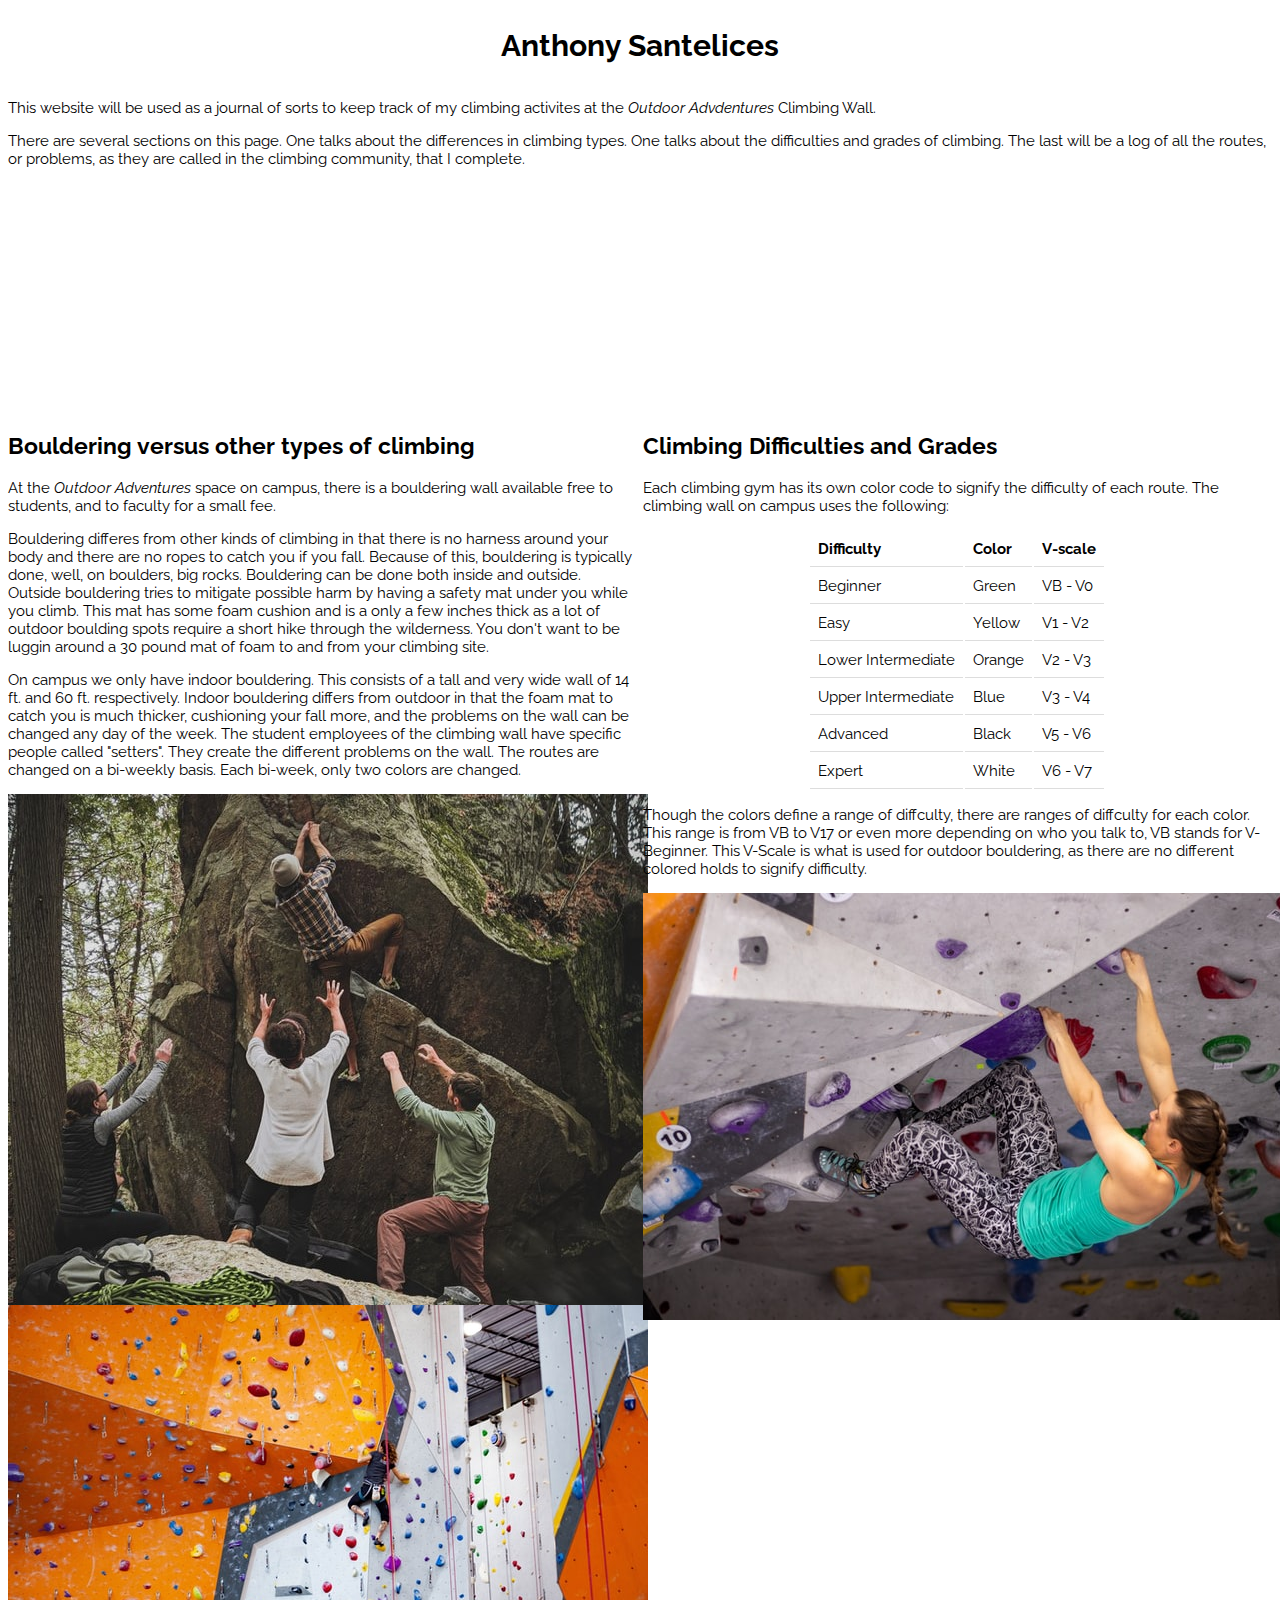
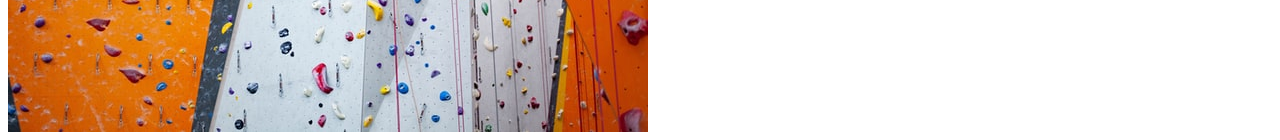
<file: index.html>
<!DOCTYPE html>
<html lang="en">
    <head>
        <meta charset="utf-8"/>
        <title>Anthony's Climbing Adventures</title>
        <link href="css/style.css" rel="stylesheet"/>
    </head>

    <body>
        <header>
            <h1>Anthony Santelices</h1>
        </header>

        <main>
            <section id="intro">
                <p>This website will be used as a journal of sorts to keep track of my climbing activites at the <em>Outdoor Advdentures</em> Climbing Wall.</p>
                <p>There are several sections on this page. One talks about the differences in climbing types. One talks about the difficulties and grades of climbing. The last will be a log of all 
                    the routes, or problems, as they are called in the climbing community, that I complete.</p>
                </section>

            <section id="type">
                <h2>Bouldering versus other types of climbing</h2>

                    <p>At the <em>Outdoor Adventures</em> space on campus, there is a bouldering wall available free to students, and to faculty for a small fee.</p>

                    <p>
                        Bouldering differes from other kinds of climbing in that there is no harness around your body and there are no ropes to catch you if you fall.
                        Because of this, bouldering is typically done, well, on boulders, big rocks. Bouldering can be done both inside and outside. Outside bouldering tries to mitigate possible harm
                        by having a safety mat under you while you climb. This mat has some foam cushion and is a only a few inches thick as a lot of outdoor boulding spots require a short hike 
                        through the wilderness. You don't want to be luggin around a 30 pound mat of foam to and from your climbing site.
                    </p>

                    <p>
                        On campus we only have indoor bouldering. This consists of a tall and very wide wall of 14 ft. and 60 ft. respectively. Indoor bouldering differs from outdoor in that the foam 
                        mat to catch you is much thicker, cushioning your fall more, and the problems on the wall can be changed any day of the week. The student employees of the climbing wall have 
                        specific people called "setters". They create the different problems on the wall. The routes are changed on a bi-weekly basis. Each bi-week, only two colors are changed.
                    </p>

                    <img id="outdoor" src="./images/outdoor_bouldering.jpg" alt="An example of different colored holds on a climbing wall">
                    <img id="belay" src="./images/belay_climbing.jpg" alt="An example of different colored holds on a climbing wall">
            </section>

            <section id="grade">
                <h2>Climbing Difficulties and Grades</h2>

                    <p>Each climbing gym has its own color code to signify the difficulty of each route. The climbing wall on campus uses the following:</p>

                    <table>
                        <tr>
                            <th>Difficulty</th>
                            <th>Color</th>
                            <th>V-scale</th>
                        </tr>
                            
                        <tr>
                            <td>Beginner</td>
                            <td>Green</td>
                            <td>VB - V0</td>
                        </tr>
                            
                        <tr>
                            <td>Easy</td>
                            <td>Yellow</td>
                            <td>V1 - V2</td>
                        </tr>

                        <tr>
                            <td>Lower Intermediate</td>
                            <td>Orange</td>
                            <td>V2 - V3</td>
                        </tr>

                        <tr>
                            <td>Upper Intermediate</td>
                            <td>Blue</td>
                            <td>V3 - V4</td>
                        </tr>
                        
                        <tr>
                            <td>Advanced</td>
                            <td>Black</td>
                            <td>V5 - V6</td>
                        </tr>
                        
                        <tr>
                            <td>Expert</td>
                            <td>White</td>
                            <td>V6 - V7</td>
                        </tr>
                    </table>

                    <p>
                        Though the colors define a range of diffculty, there are ranges of diffculty for each color. This range is from VB to V17 or even more depending on who you talk to, VB stands 
                        for V-Beginner. This V-Scale is what is used for outdoor bouldering, as there are no different colored holds to signify difficulty.
                    </p>

                    <img id="colors" src="./images/bouldering_colors_2.jpg" alt="An example of different colored holds on a climbing wall">
            </section>
        </main>
    </body>
</html>
</file>
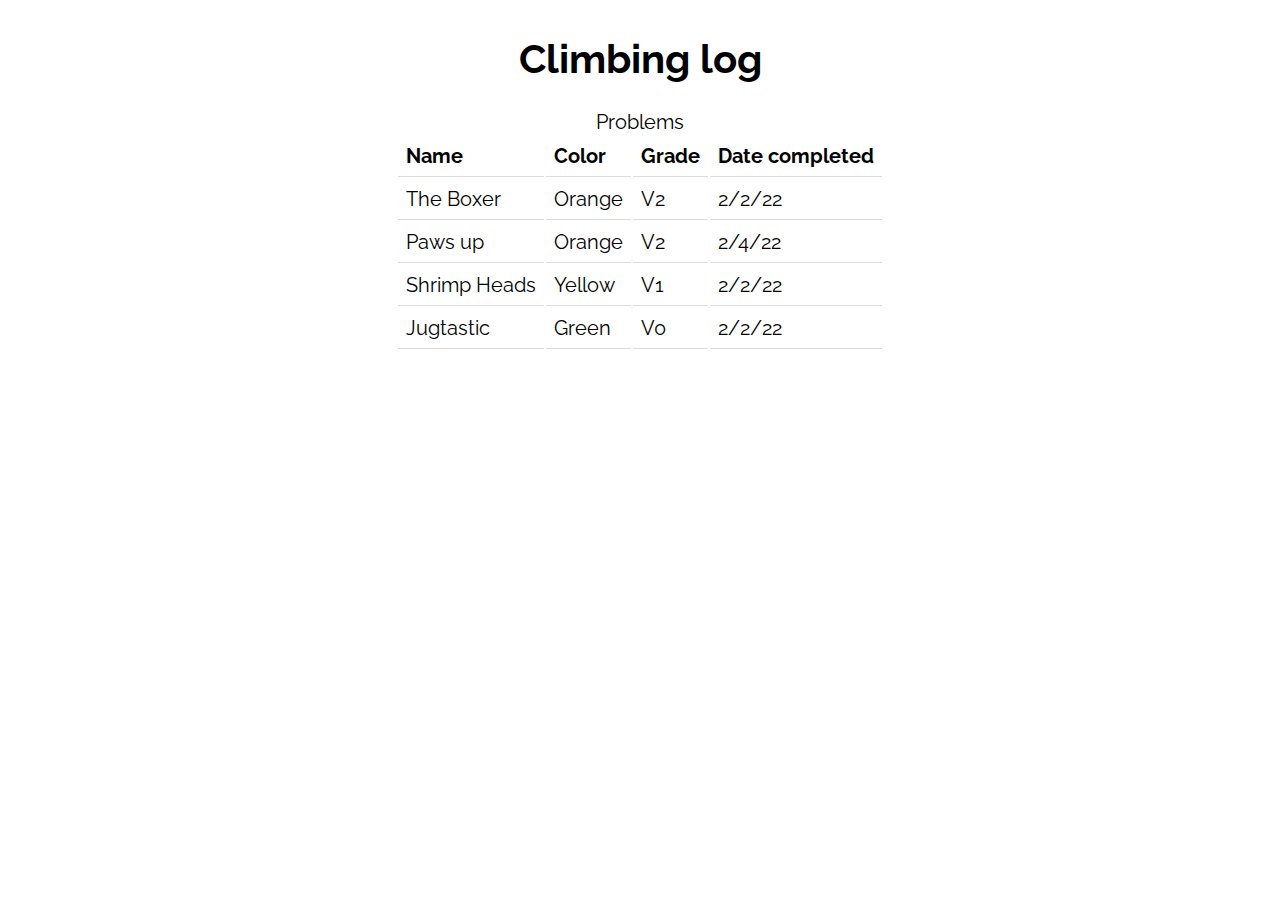
<file: climbing_log.html>
<!DOCTYPE html>
<html>
    <head>
        <meta charset="utf-8"/>
        <title>Climbing Log</title>
        <link href="css/style.css" rel="stylesheet"/>
    </head>

    <body class="log">
        <header>
            <h1>Climbing log</h1>
        </header>
        

        <table>
            <caption>Problems</caption>

            <tr>
                <th>Name</th>
                <th>Color</th>
                <th>Grade</th>
                <th>Date completed</th>
            </tr>

            <tr>
                <td>The Boxer</td>
                <td>Orange</td>
                <td>V2</td>
                <td>2/2/22</td>
            </tr>

            <tr>
                <td>Paws up</td>
                <td>Orange</td>
                <td>V2</td>
                <td>2/4/22</td>
            </tr>

            <tr>
                <td>Shrimp Heads</td>
                <td>Yellow</td>
                <td>V1</td>
                <td>2/2/22</td>
            </tr>

            <tr>
                <td>Jugtastic</td>
                <td>Green</td>
                <td>V0</td>
                <td>2/2/22</td>
            </tr>
        </table>
    </body>

    <footer>

    </footer>
</html>
</file>
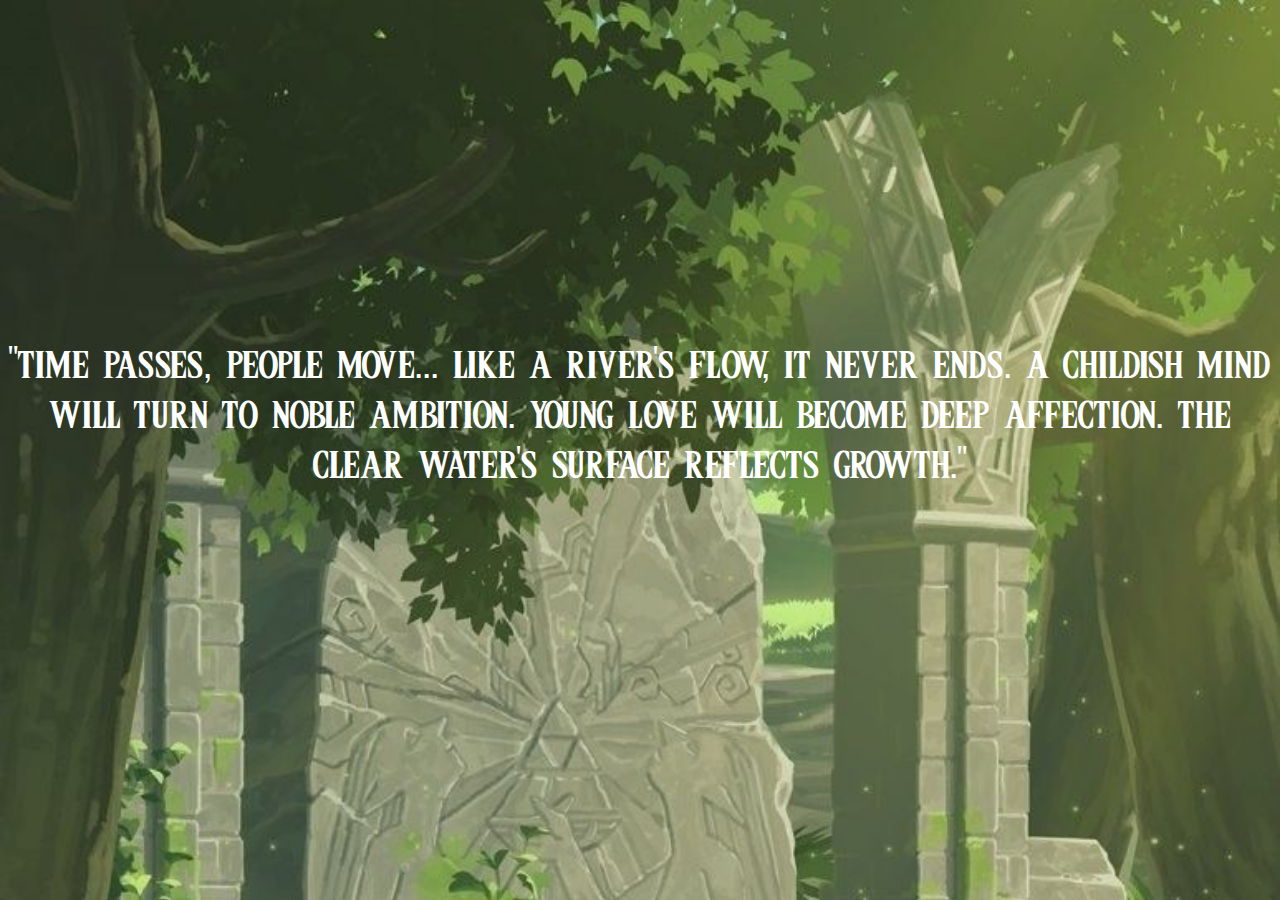
<file: quotes.html>
<!DOCTYPE html>
<html lang="en">
<head>
    <meta charset="UTF-8">
    <meta name="viewport" content="width=device-width, initial-scale=1.0">
    <title>Random Quote Generator</title>
    <style>
        @font-face {
            font-family: "Triforce";
            src: url("./css/Triforce-y07d.ttf");
        }
        body {
            font-family: 'Triforce';
            background-image: url("./images/ZeldaQuotesBG.png");
            background-color: black;
            background-position: top;
            background-repeat: no-repeat;
            background-size: cover;
            word-wrap: normal;
            margin: 0.2;
            padding: 0;

            display: flex;
            text-align: center;
            align-items: center;
            justify-content: center;
            height: 90vh;
        }
        #quote {
            margin-top: 10px;
            font-size: 5vh;
            color:white;
        }
        #author {
            font-style: italic;
            font-weight: bold;
            margin-top: 20px;
        }
    </style>
</head>
<body>
    <div id="quote"></div>
    <!-- <div id="author"></div> -->

    <script>
        const quotes = [
            {text: "the flow of time is always cruel. its speed seems different for each person, but no one can change it. a thing that doesn't change with time is a memory of younger days."},
            {text: "as long as you hold the ocarina of time and the master sword, you hold time itself in your hands."},
            {text: "it is something that grows over time... a true friendship. a feeling in the heart that becomes even stronger over time. the passion of friendship will soon blossom into a righteous power and through it, you will know which way to go."},
            {text: "time passes, people move... like a river's flow, it never ends. a childish mind will turn to noble ambition. young love will become deep affection. the clear water's surface reflects growth."},
            {text: "it seems the time has come for the boy without a fairy to begin his journey. the youth whose destiny it is to lead hyrule to the path of justice and truth."},
            {text: "the rising sun will eventually set, a newborn's life will fade. from sun to moon, moon to sun. give peaceful rest to the living dead."},
            {text: "whenever there is a meeting, a parting shall follow. but that parting needs not last forever. whether a parting be forever or merely for a short while... that is up to you."},
            {text: "do you ever feel a strange sadness as dusk falls? they say it's the only time when our world intersects with theirs... the only time we can feel the lingering regrets of spirits who have left our world. that is why loneliness always pervades the hour of twilight..."},
            {text: "i want you to live for the future. there may be nothing left for you... but despite that, you must look forward and walk a path of hope, trusting that it will sustain you when darkness comes."},
            {text: "ah... the traveler descended from the clouds above. i welcome you, child of fate."},
            {text: "for zelda, who still waits in everlasting slumber, you must fulfill the destiny that is only yours to complete."},
            {text: "our world is one of balance... just as there is light to drive away darkness, so, too, is there benevolence to banish evil."},
            {text: "a sword wields no strength unless the hand that holds it has courage."},
            {text: "the master sword is a sacred blade that evil can never touch."},
            {text: "o hero chosen by the goddesses… beware… those who do not know the danger of wielding power will, before long, be ruled by it."},
            {text: "you are the hero chosen by the gods."},
            {text: "you who have marched through countless foes, each mightier then the last... you who now gaze to the future with vision unclouded... surely you can restore hyrule to its stature of yore as the chosen land of the gods."},
            {text: "but then, when all hope had died, and the hour of doom seemed at hand... a young boy clothed in green appeared as if from nowhere."},
            {text: "you must believe in your own courage, which has led you to triumph over the many hardships you have faced...and you must triumph once again!"},
            {text: "nothing can stop the flow of time or the passing of generations...but the fate carried within my bloodline endures the ravages of all the years. it survives."},
            {text: "you have controlled the wind and crossed the seas, and here, near the end of your quest, the power of the gods has been bestowed upon you... surely, from this moment on, you shall be known as the hero of winds."},

        ];

        const quoteElement = document.getElementById('quote');
        // const authorElement = document.getElementById('author');

        function generateRandomQuote() {
            const randomIndex = Math.floor(Math.random() * quotes.length);
            const randomQuote = quotes[randomIndex];
            quoteElement.textContent = '"' + randomQuote.text + '"';
            //authorElement.textContent = "- " + randomQuote.author;
        }

        // Initial quote generation
        generateRandomQuote();

        // Update the quote every hour
        setInterval(generateRandomQuote, 3*3600000); // 3600000 milliseconds = 1 hour
    </script>
</body>
</html>
</file>
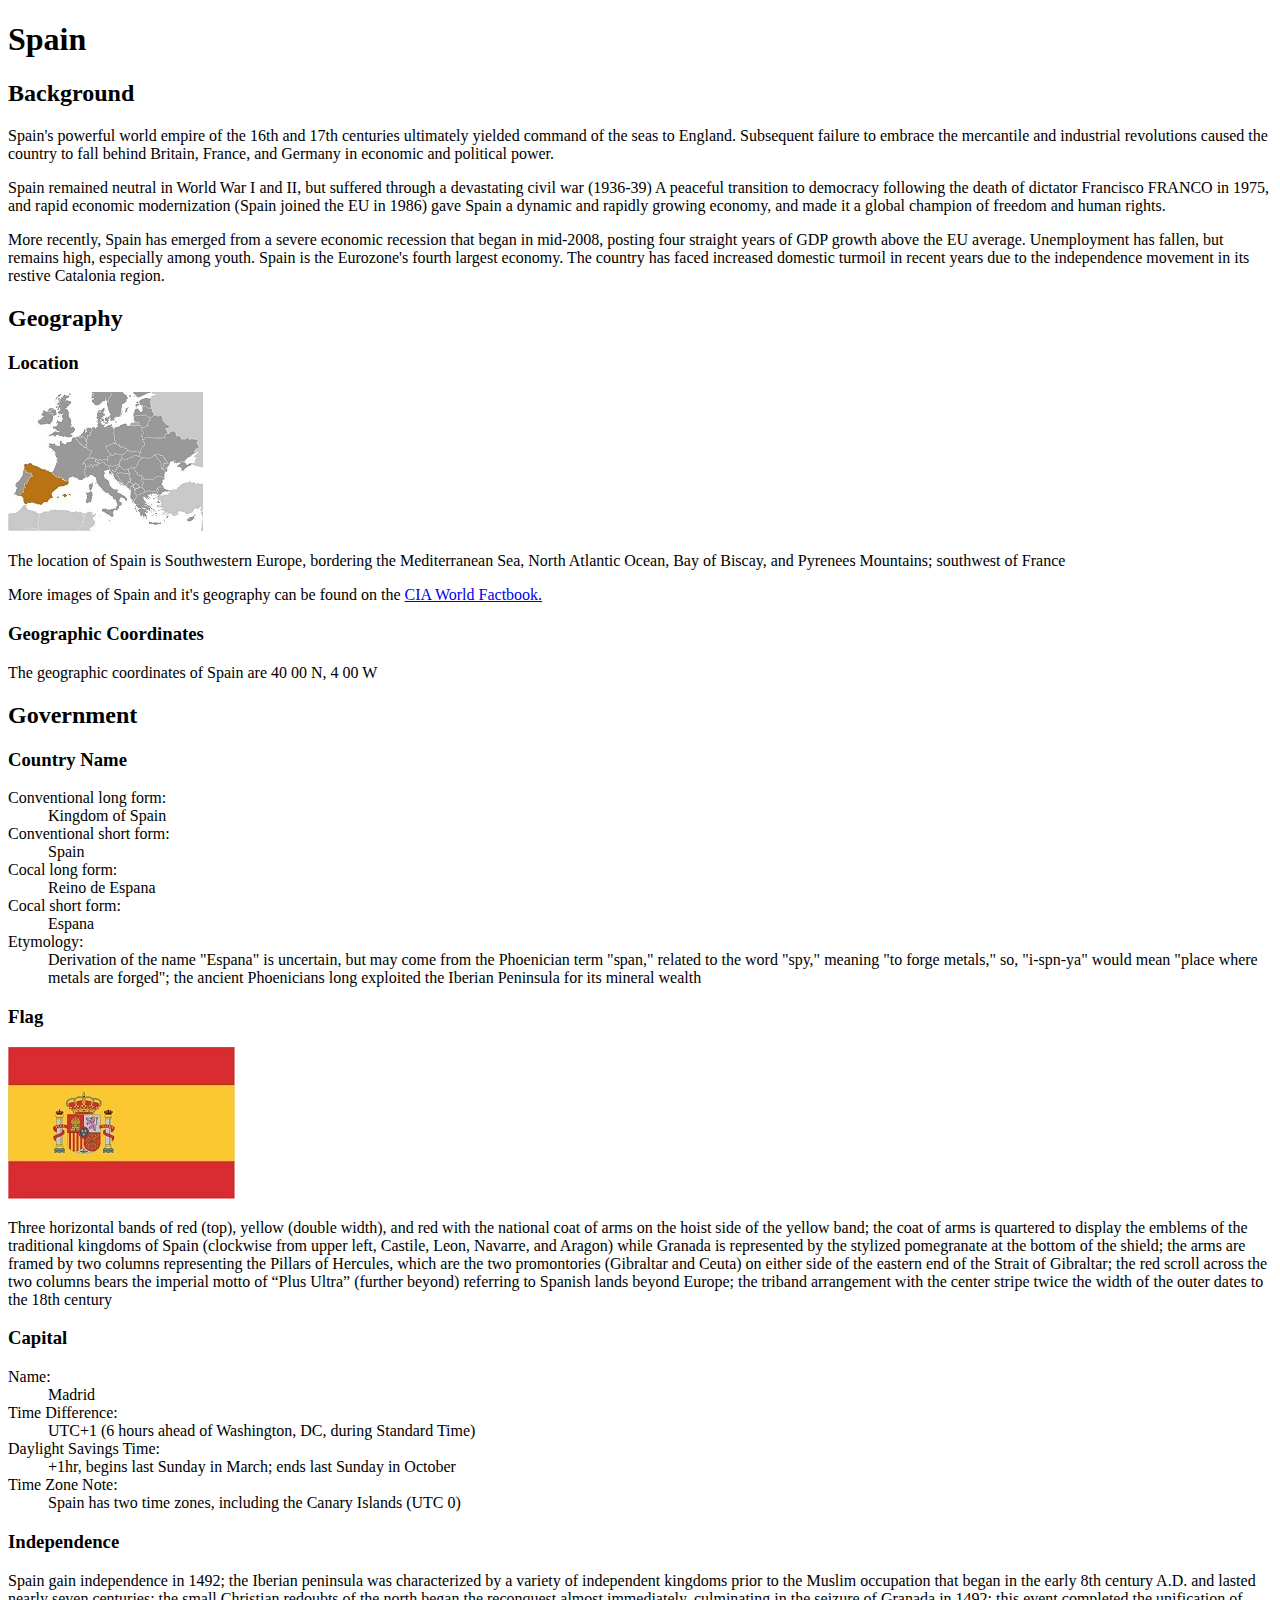
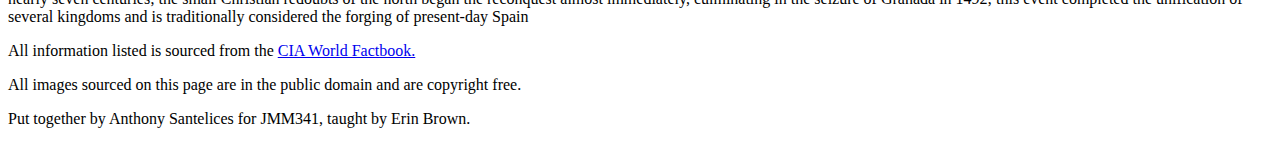
<file: Spain.html>
<!DOCTYPE html>
<html lang="en">
    <!-- header, nav, main, section, article and footer -->
    <head>
        <meta charset="utf-8"/>
        <title>Spain</title>
        <link href="css/style.css_old" rel="stylesheet"/>
    </head>

    <body>
        <header>
            <h1>Spain</h1>          
        </header>

        <main>
            <section id="Intro">
                <h2>Background</h2>

                <article id="Background">
                    <p>
                        Spain's powerful world empire of the 16th and 17th centuries ultimately yielded command of the seas to England. Subsequent failure to embrace the mercantile and industrial revolutions caused the country to fall behind Britain, France, and Germany in economic and political power.
                    </p>
                      
                    <p>
                        Spain remained neutral in World War I and II, but suffered through a devastating civil war (<time datetime="1936">1936</time>-<time datetime="1939">39</time>) A peaceful transition to democracy following the death of dictator Francisco FRANCO in <time datetime="1975">1975</time>, and rapid economic modernization (Spain joined the EU in <time datetime="1986">1986</time>) gave Spain a dynamic and rapidly growing economy, and made it a global champion of freedom and human rights.
                    </p>
                        
                    <p>
                        More recently, Spain has emerged from a severe economic recession that began in mid-<time datetime="2008">2008</time>, posting four straight years of GDP growth above the EU average. Unemployment has fallen, but remains high, especially among youth. Spain is the Eurozone's fourth largest economy. The country has faced increased domestic turmoil in recent years due to the independence movement in its restive Catalonia region.
                    </p>
                </article>
            </section>

            <section id="Geo">
                <h2>Geography</h2>

                <div id="GeoArts">
                    <article id="Loc">
                        <h3>Location</h3>
                        <img id="SpainMap" src="./images/spain-locator-map.png" alt="Spain Relative Location Map">

                        <p>The location of Spain is Southwestern Europe, bordering the Mediterranean Sea, North Atlantic Ocean, Bay of Biscay, and Pyrenees Mountains; southwest of France</p>

                        <p>More images of Spain and it's geography can be found on the <a href="https://www.cia.gov/the-world-factbook/countries/spain/images">CIA World Factbook.</a></p>
                    </article>
                    
                    <article id="GeoLoc">
                        <h3>Geographic Coordinates</h3>
                        <p>The geographic coordinates of Spain are 40 00 N, 4 00 W</p>
                    </article>
                </div>
            </section>

            <section id="Gov">
                <h2>Government</h2>

                <div id="GovArts">
                    <article id="Cntry">
                        <h3>Country Name</h3>
                        <dl>
                            <dt>Conventional long form:</dt>
                            <dd>Kingdom of Spain</dd>

                            <dt>Conventional short form:</dt>
                            <dd>Spain</dd>

                            <dt>Cocal long form:</dt>
                            <dd>Reino de Espana</dd>

                            <dt>Cocal short form:</dt>
                            <dd>Espana</dd>

                            <dt>Etymology:</dt>
                            <dd>Derivation of the name "Espana" is uncertain, but may come from the Phoenician term "span," related to the word "spy," meaning "to forge metals," so, "i-spn-ya" would mean "place where metals are forged"; the ancient Phoenicians long exploited the Iberian Peninsula for its mineral wealth</dd>
                        </dl>
                    </article>

                    <article id="Flag">
                        <h3>Flag</h3>
                        <img id="SpainFlag" src="./images/spain-flag.png" alt="Flag of Spain"/>

                        <p>
                            Three horizontal bands of red (top), yellow (double width), and red with the national coat of arms on the hoist side of the yellow band; the coat of arms is quartered to display the emblems of the traditional kingdoms of Spain (clockwise from upper left, Castile, Leon, Navarre, and Aragon) while Granada is represented by the stylized pomegranate at the bottom of the shield; the arms are framed by two columns representing the Pillars of Hercules, which are the two promontories (Gibraltar and Ceuta) on either side of the eastern end of the Strait of Gibraltar; the red scroll across the two columns bears the imperial motto of “Plus Ultra” (further beyond) referring to Spanish lands beyond Europe; the triband arrangement with the center stripe twice the width of the outer dates to the 18th century
                        </p>
                    </article>

                    <article id="Cptl">
                        <h3>Capital</h3>
                        <dl>
                            <dt>Name:</dt>
                            <dd>Madrid</dd>

                            <!-- <dt>Geographic Coordinates:</dt>
                            <dd>40 24 N, 3 41 W</dd> -->

                            <dt>Time Difference:</dt>
                            <dd>UTC+1 (6 hours ahead of Washington, DC, during Standard Time)</dd>

                            <dt>Daylight Savings Time:</dt>
                            <dd>+1hr, begins last Sunday in March; ends last Sunday in October</dd>

                            <dt>Time Zone Note:</dt>
                            <dd>Spain has two time zones, including the Canary Islands (UTC 0)</dd>

                            <!-- <dt>Etymology:</dt>
                            <dd>The Romans named the original settlement "Matrice" after the river that ran through it; under Arab rule it became "Majerit," meaning "source of water"; in medieval Romance dialects (Mozarabic) it became "Matrit," which over time changed to "Madrid".</dd> -->
                        </dl>
                    </article>

                    <article id="Indp">
                        <h3>Independence</h3>
                        <p>Spain gain independence in <time datetime="1492">1492</time>; the Iberian peninsula was characterized by a variety of independent kingdoms prior to the Muslim occupation that began in the early 8th century A.D. and lasted nearly seven centuries; the small Christian redoubts of the north began the reconquest almost immediately, culminating in the seizure of Granada in <time datetime="1492">1492</time>; this event completed the unification of several kingdoms and is traditionally considered the forging of present-day Spain</p>
                    </article>
                </div> 
            </section>
        </main>
        
        <footer>
            <p>All information listed is sourced from the <a href="https://www.cia.gov/the-world-factbook/countries/spain/">CIA World Factbook.</a></p>
            
            <p>All images sourced on this page are in the public domain and are copyright free.</p>

            <p>Put together by Anthony Santelices for JMM341, taught by Erin Brown.</p>
        </footer>
    </body>
</html>
</file>
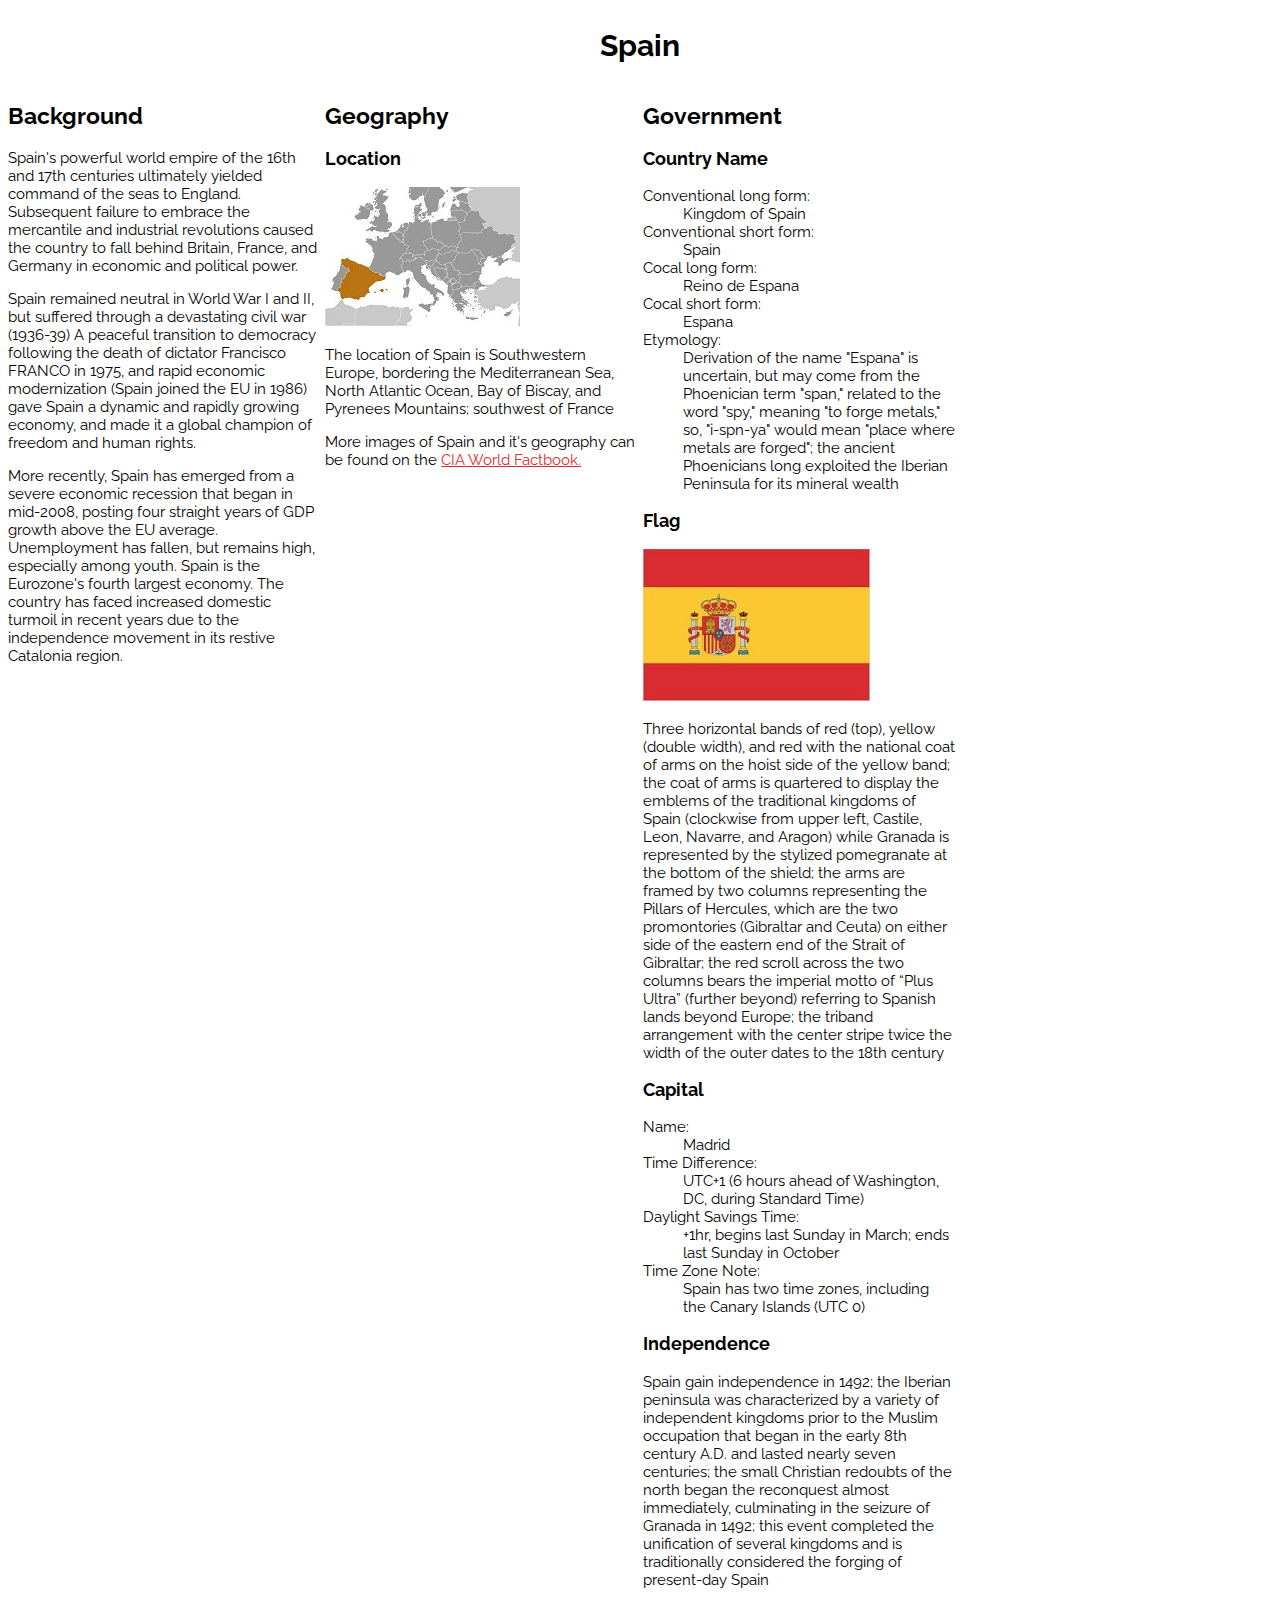
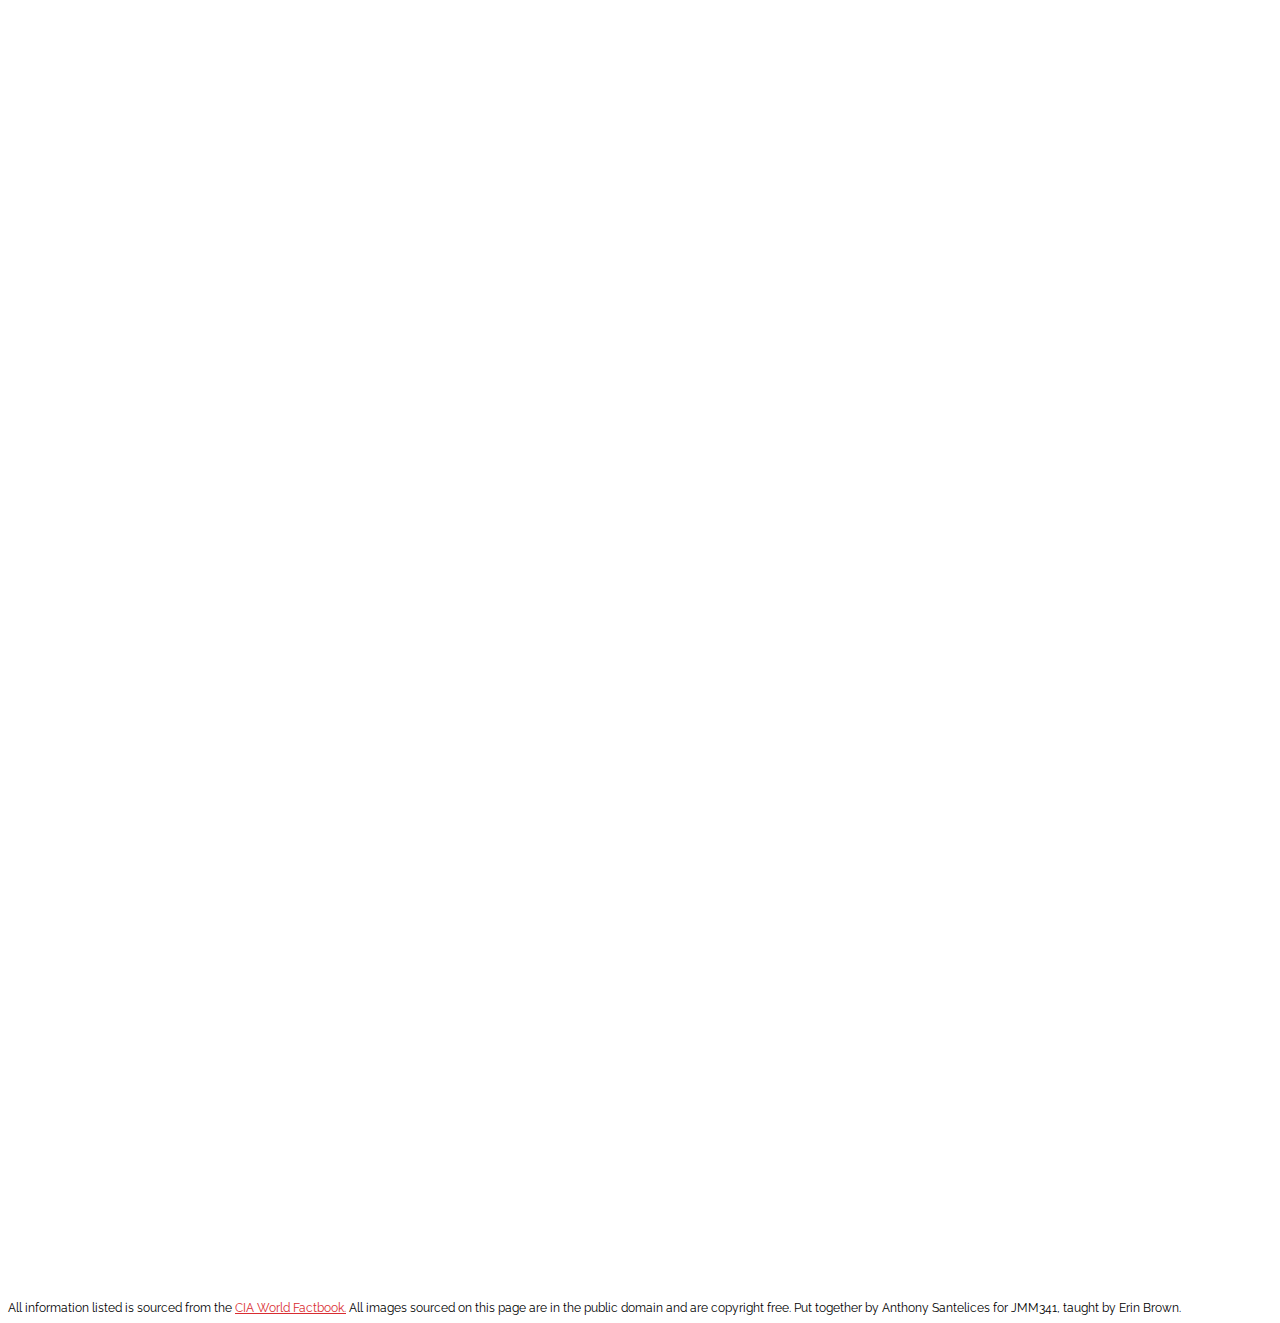
<file: Spain_old.html>
<!DOCTYPE html>
<html lang="en">
    <!-- header, nav, main, section, article and footer -->
    <head>
        <meta charset="utf-8"/>
        <title>Spain</title>
        <link href="css/style.css" rel="stylesheet"/>
    </head>

    <body>
        <header>
            <h1>Spain</h1>          
        </header>

        <!-- Nav Section Commented out for sake of viewing in the future -->
        <!-- <nav>
        <h2>Navigation</h2>
            <ul>
                <li><a href=#Intro>Introduction</a></li>
                <li><a href=#Geo>Geography</a>
                    <ul>
                        <li><a href=#Loc>Location</a></li>
                        <li><a href=#GeoCoor>Geographic Coordinates</a></li>
                        <li><a href=#GeoMet>Geographic Metrics</a></li>
                    </ul>
                </li>
                
                <li><a href=#Gov>Government</a>
                    <ul>
                        <li><a href=#Cntry>Country Name</a></li>
                        <li><a href=#Flag>Flag</a></li>
                        <li><a href=#Cptl>Capital</a></li>
                        <li><a href=#Indp>Independence</a></li>
                    </ul>
                </li>
                
                <li><a href=#Enrgy>Energy</a>
                    <ul>
                        <li><a href=#ElectProd>Electricity Production</a></li>
                        <li><a href=#ElectCons>Electricity Consumption</a></li>
                        <li><a href=#ElectExp>Electricity Exports</a></li>
                        <li><a href=#ElectImp>Electricity Imports</a></li>
                    </ul>
                </li>
            </ul>
        </nav> -->

        <main>
            <section id="Intro">
                <h2>Background</h2>
                    <p>
                        Spain's powerful world empire of the 16th and 17th centuries ultimately yielded command of the seas to England. Subsequent failure to embrace the mercantile and industrial revolutions caused the country to fall behind Britain, France, and Germany in economic and political power.
                    </p>
                      
                    <p>
                        Spain remained neutral in World War I and II, but suffered through a devastating civil war (<time datetime="1936">1936</time>-<time datetime="1939">39</time>) A peaceful transition to democracy following the death of dictator Francisco FRANCO in <time datetime="1975">1975</time>, and rapid economic modernization (Spain joined the EU in <time datetime="1986">1986</time>) gave Spain a dynamic and rapidly growing economy, and made it a global champion of freedom and human rights.
                    </p>
                        
                    <p>
                        More recently, Spain has emerged from a severe economic recession that began in mid-<time datetime="2008">2008</time>, posting four straight years of GDP growth above the EU average. Unemployment has fallen, but remains high, especially among youth. Spain is the Eurozone's fourth largest economy. The country has faced increased domestic turmoil in recent years due to the independence movement in its restive Catalonia region.
                    </p>
            </section>

            <section id="Geo">
                <h2>Geography</h2>

                <div id="GeoArts">
                    <article id="Loc">
                        <h3>Location</h3>
                        <img id="SpainMap" src="./images/spain-locator-map.png" alt="Spain Relative Location Map">

                        <p>The location of Spain is Southwestern Europe, bordering the Mediterranean Sea, North Atlantic Ocean, Bay of Biscay, and Pyrenees Mountains; southwest of France</p>

                        <p>More images of Spain and it's geography can be found on the <a href="https://www.cia.gov/the-world-factbook/countries/spain/images">CIA World Factbook.</a></p>
                    </article>
                    
                    <!-- <article id="GeoLoc">
                        <h3>Geographic Coordinates</h3>
                        <p>The geographic coordinates of Spain are 40 00 N, 4 00 W</p>
                    </article> -->

                    <!-- <article id="GeoMet">
                        <h3>Geographic Metrics</h3>
                            <h4>Area</h4>
                            <p>The area of Spain is:</p>
                            <table>
                                <tr>
                                    <th>Type of Area</th>
                                    <th>Area (in sq km)</th>
                                </tr>

                                <tr>
                                    <td>Land</td>
                                    <td>498,980</td>
                                </tr>

                                <tr>
                                    <td>Water</td>
                                    <td>6,390</td>
                                </tr>

                                <tr>
                                    <td>Total</td>
                                    <td>505,370</td>
                                </tr>
                            </table>
                    </article> -->
                </div>
            </section>

            <section id="Gov">
                <h2>Government</h2>

                <div id="GovArts">
                    <article id="Cntry">
                        <h3>Country Name</h3>
                        <dl>
                            <dt>Conventional long form:</dt>
                            <dd>Kingdom of Spain</dd>

                            <dt>Conventional short form:</dt>
                            <dd>Spain</dd>

                            <dt>Cocal long form:</dt>
                            <dd>Reino de Espana</dd>

                            <dt>Cocal short form:</dt>
                            <dd>Espana</dd>

                            <dt>Etymology:</dt>
                            <dd>Derivation of the name "Espana" is uncertain, but may come from the Phoenician term "span," related to the word "spy," meaning "to forge metals," so, "i-spn-ya" would mean "place where metals are forged"; the ancient Phoenicians long exploited the Iberian Peninsula for its mineral wealth</dd>
                        </dl>
                    </article>

                    <article id="Flag">
                        <h3>Flag</h3>
                        <img id="SpainFlag" src="./images/spain-flag.png" alt="Flag of Spain"/>

                        <p>
                            Three horizontal bands of red (top), yellow (double width), and red with the national coat of arms on the hoist side of the yellow band; the coat of arms is quartered to display the emblems of the traditional kingdoms of Spain (clockwise from upper left, Castile, Leon, Navarre, and Aragon) while Granada is represented by the stylized pomegranate at the bottom of the shield; the arms are framed by two columns representing the Pillars of Hercules, which are the two promontories (Gibraltar and Ceuta) on either side of the eastern end of the Strait of Gibraltar; the red scroll across the two columns bears the imperial motto of “Plus Ultra” (further beyond) referring to Spanish lands beyond Europe; the triband arrangement with the center stripe twice the width of the outer dates to the 18th century
                        </p>
                    </article>

                    <article id="Cptl">
                        <h3>Capital</h3>
                        <dl>
                            <dt>Name:</dt>
                            <dd>Madrid</dd>

                            <!-- <dt>Geographic Coordinates:</dt>
                            <dd>40 24 N, 3 41 W</dd> -->

                            <dt>Time Difference:</dt>
                            <dd>UTC+1 (6 hours ahead of Washington, DC, during Standard Time)</dd>

                            <dt>Daylight Savings Time:</dt>
                            <dd>+1hr, begins last Sunday in March; ends last Sunday in October</dd>

                            <dt>Time Zone Note:</dt>
                            <dd>Spain has two time zones, including the Canary Islands (UTC 0)</dd>

                            <!-- <dt>Etymology:</dt>
                            <dd>The Romans named the original settlement "Matrice" after the river that ran through it; under Arab rule it became "Majerit," meaning "source of water"; in medieval Romance dialects (Mozarabic) it became "Matrit," which over time changed to "Madrid".</dd> -->
                        </dl>
                    </article>

                    <article id="Indp">
                        <h3>Independence</h3>
                        <p>Spain gain independence in <time datetime="1492">1492</time>; the Iberian peninsula was characterized by a variety of independent kingdoms prior to the Muslim occupation that began in the early 8th century A.D. and lasted nearly seven centuries; the small Christian redoubts of the north began the reconquest almost immediately, culminating in the seizure of Granada in <time datetime="1492">1492</time>; this event completed the unification of several kingdoms and is traditionally considered the forging of present-day Spain</p>
                    </article>
                </div> 
            </section>

            <!-- <section id="Enrgy">
                <h2>Energy</h2>

                <table>
                    <tbody></tbody>
                        <tr>
                            <th>Electricity</th>
                            <th>kWh (Billions)</th>  
                        </tr>

                        <tr>
                            <td>Production</td>
                            <td>258.6</td>
                        </tr>

                        <tr>
                            <td>Consumption</td>
                            <td>239.5</td>
                        </tr>

                        <tr>
                            <td>Exports</td>
                            <td>14.18</td>
                        </tr>

                        <tr>
                            <td>Imports</td>
                            <td>21.85</td>
                        </tr>
                    </tbody>

                    <tfoot>
                        <tr>
                            <td colspan="2">2016 est.</td>
                        </tr>
                    </tfoot>
                </table>

                <!-- <article id="ElectProd">
                    <h3>Electricity Production</h3>
                    <p>In <time datetime="2016">2016</time> Spain produced 258.6 billion kWh of electricity.</p>
                </article>

                <article id="ElectCons">
                    <h3>Electricity Consumption</h3>
                    <p>In <time datetime="2016">2016</time>, Spain consumed 239.5 billion kWh of electricity.</p>
                </article>

                <article id="ElectExp">
                    <h3>Electricity Exports</h3>
                    <p>In <time datetime="2016">2016</time>, Spain exported 14.18 billion kWh of electricity.</p>
                </article>

                <article id="ElectImp">
                    <h3>Electricity Imports</h3>
                    <p>In <time datetime="2016">2016</time>, Spain imported 21.85 billion kWh of electricity.</p>
                </article> -->                 
            </section>
        </main>
        
        <footer>
            <p>All information listed is sourced from the <a href="https://www.cia.gov/the-world-factbook/countries/spain/">CIA World Factbook.</a></p>
            
            <p>All images sourced on this page are in the public domain and are copyright free.</p>

            <p>Put together by Anthony Santelices for JMM341, taught by Erin Brown.</p>
        </footer>
    </body>
</html>
</file>
<file: css/style.css>
@import url('https://fonts.googleapis.com/css2?family=Raleway&family=Roboto&display=swap');

body {
    font-family: 'Raleway', 'Roboto', Verdana, Arial, sans-serif;
    line-height: 1.2;
    font-size: 15px;

    /* background-color: #f6c453; */
    display: grid;
    grid-template-areas: 
        "header"
        "main"
        "footer";
}

header {
    grid-area: header;  
    text-align: center;  
}

main {
    display: grid;
    grid-template-columns: repeat(4, 1fr);
    grid-template-rows: repeat(5, 1fr);
    grid-template-areas: 
        "intro intro intro intro"
        "type type grade grade"
        "type type grade grade"
        "type type grade grade"
        "type type grade grade";
    grid-column-gap: 5px;
    grid-row-gap: 5px;
}

footer {
    grid-area: footer;
    font-size: 12px;
}

footer p {
    display: inline;
}

/* link selectors */
a {
    color: default;
}

a:link {
    color: #D92C30;
}

a:visited {
    color: #D775A2;
}

a:hover {
    color: #FBC831;
}

a:active {
    color: #396782;
}

table {
    margin: auto;
}

th, td {
    padding: 8px;
    text-align: left;
    border-bottom: 1px solid #ddd;
}

.log {
    font-size: 20px;
}

#intro {
    grid-area: intro;
}

#type {
    grid-area: type;
}

#grade {
    grid-area: grade;
}

#colors {
    grid-area: type;
    display: block;
    margin-left: auto;
    margin-right: auto;
}

#outdoor {
    grid-area: type;
    display: block;
    margin: auto;
}

#belay {
    grid-area: type;
    display: block;
    margin: auto;
}
</file>
